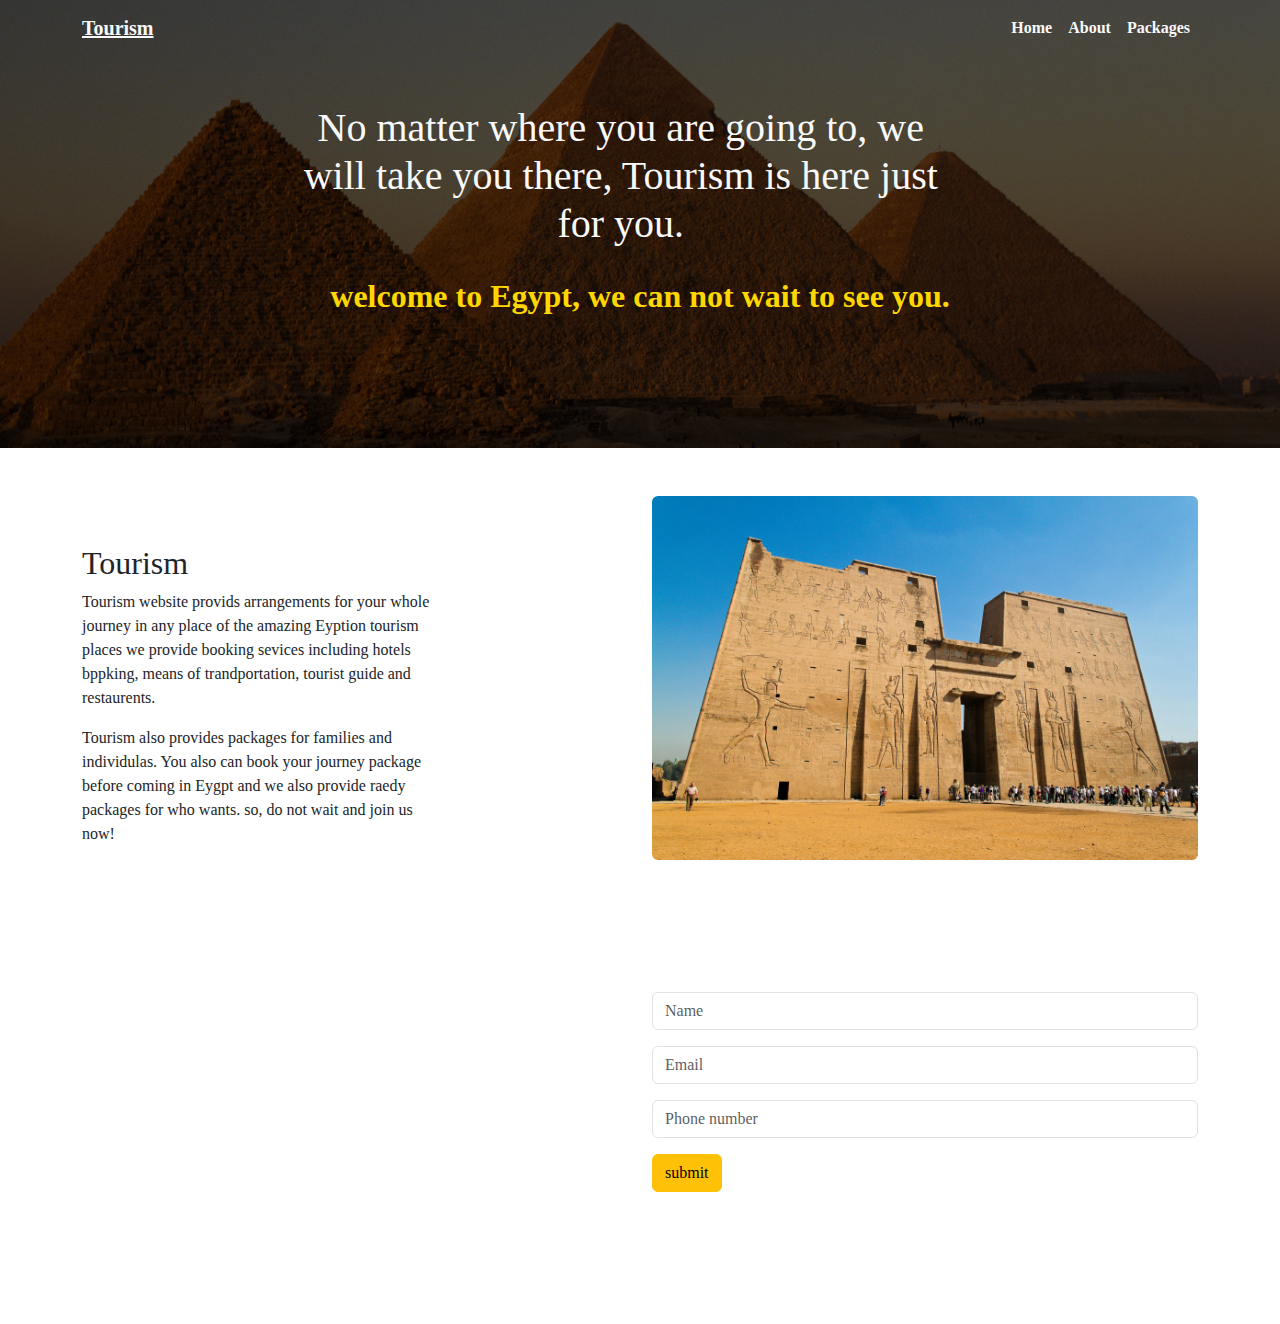
<file: index.html>
<!DOCTYPE html>
<html lang="en">
<head>
    <meta charset="UTF-8">
    <meta name="viewport" content="width=device-width, initial-scale=1.0">
    <title>Tourism</title>
    <link rel="stylesheet" href="https://cdnjs.cloudflare.com/ajax/libs/font-awesome/6.7.2/css/all.min.css" integrity="sha512-Evv84Mr4kqVGRNSgIGL/F/aIDqQb7xQ2vcrdIwxfjThSH8CSR7PBEakCr51Ck+w+/U6swU2Im1vVX0SVk9ABhg==" crossorigin="anonymous" referrerpolicy="no-referrer" />
    <link rel="stylesheet" href="css/package.css">
    <link rel="stylesheet" href="css/style.css">
    <link rel="stylesheet" href="css/about.css">
    <link rel="stylesheet" href="css/bootstrap.min.css">
    <style>
      body{
        font-family:'Times New Roman', Times, serif;
      }
    </style>
</head>
<body>
    <header class="pb-md-5">
        <nav class="navbar navbar-expand-lg">
            <div class="container">
              <a class="navbar-brand text-light fw-bolder text-decoration-underline" href="#">Tourism</a>
              <button class="navbar-toggler" type="button" data-bs-toggle="collapse" data-bs-target="#navbarNavDropdown" aria-controls="navbarNavDropdown" aria-expanded="false" aria-label="Toggle navigation">
                <span class="navbar-toggler-icon"></span>
              </button>
              <div class="collapse navbar-collapse" id="navbarNavDropdown">
                <ul class="navbar-nav ms-auto">
                  <li class="nav-item">
                    <a class="nav-link active text-light fw-bold" aria-current="page" href="index.html">Home</a>
                  </li>
                  <li class="nav-item">
                    <a class="nav-link text-light fw-bold" href="about.html">About</a>
                  </li>
                  <li class="nav-item ">
                    <a class="nav-link text-light fw-bold" href="package.html">Packages</a>
                  </li>
                </ul>
              </div>
            </div>
          </nav>
          <section class="text-center text-light p-md-5 container">
            <div class="row">
              <div class="col offset-2">
                <h1 class="w-75">No matter where you are going to, we will take you there, Tourism is here just for you.</h1>
              </div>
              <p class="py-3 alternate-text shake">welcome to Egypt, we can not wait to see you.</p>
            </div>
          </section>
    </header>
    <section class="container my-5">
      <div class="row">
        <div class="col-lg-4 pt-xl-5">
          <h2>Tourism</h2>
            <p>Tourism website provids arrangements for your whole journey in any place of the amazing Eyption tourism places we provide booking sevices including hotels bppking, means of trandportation, tourist guide and restaurents.</p>
            <p>Tourism also provides packages for families and individulas. You also can book your journey package before coming in Eygpt and we also provide raedy packages for who wants. so, do not wait and join us now!</p>
        </div>
        <div class="col-lg-6 offset-lg-2">
          <img src="imgs/home-photo.jpg" class="img-fluid rounded" alt="monument photo">
        </div>
      </div>
    </section>
    <section class="container mb-5">
      <div class="row">
        <div class="col-md-6">
          <img src="imgs/formImg.webp" class="img-fluid" alt="monument photo">
        </div>
        <div class="col-md-6 my-auto" >
          <form>
            <input type="text" class="form-control mb-3" placeholder="Name">
            <input type="email" class="form-control mb-3" placeholder="Email">
            <input type="tel" class="form-control mb-3" placeholder="Phone number">
            <button type="submit" class="btn btn-warning">submit</button>
          </form>
        </div>
      </div>
    </section>
    <script src="bootstrap.bundle.js"></script>
    <script src="js/main.js"></script>
</body>
</html>
</file>
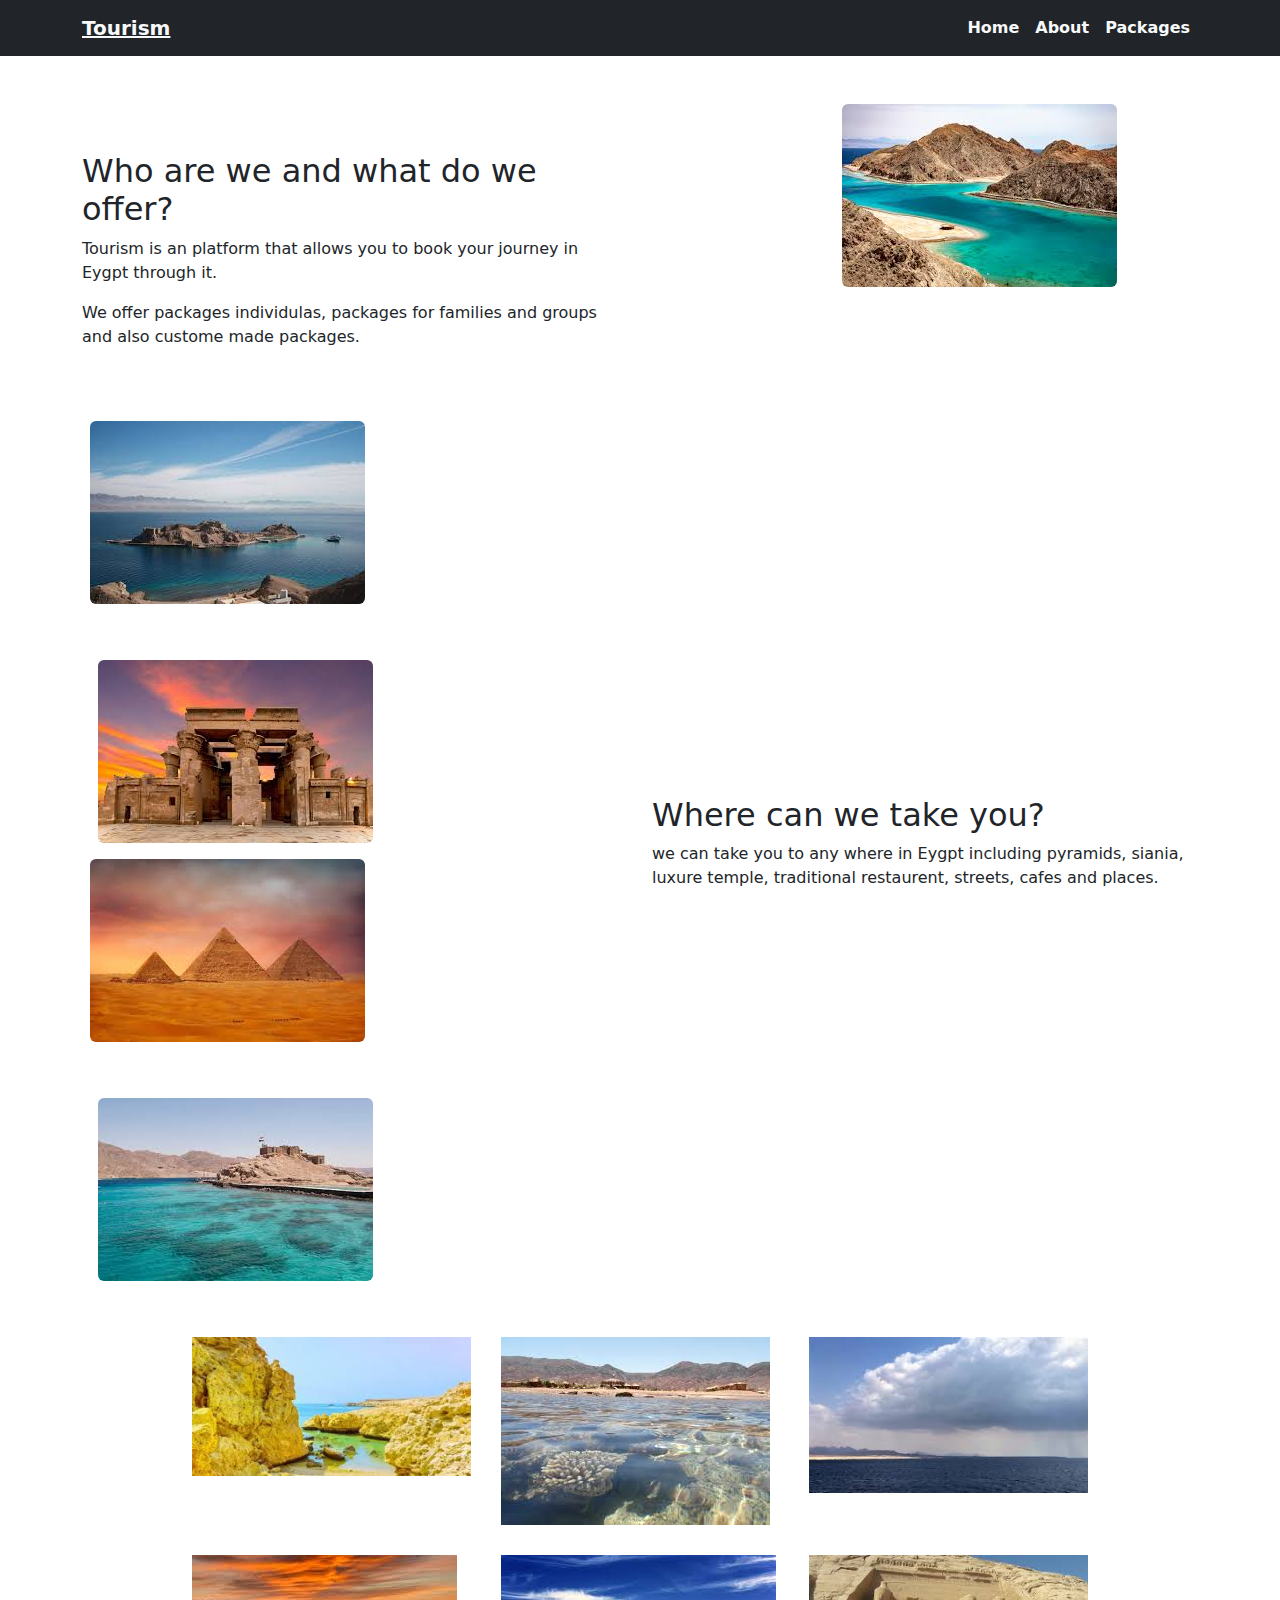
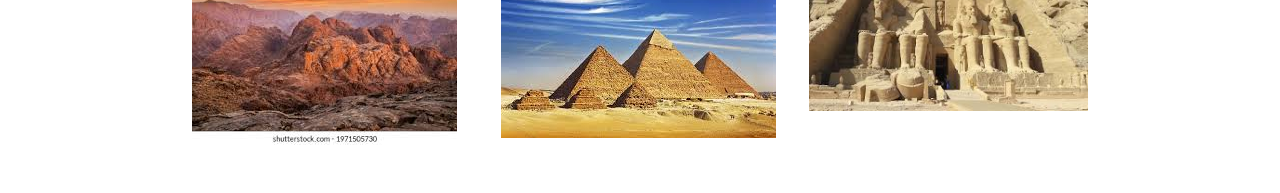
<file: about.html>
<!DOCTYPE html>
<html lang="en">
<head>
    <meta charset="UTF-8">
    <meta name="viewport" content="width=device-width, initial-scale=1.0">
    <title>Tourism</title>
    <link rel="stylesheet" href="https://cdnjs.cloudflare.com/ajax/libs/font-awesome/6.7.2/css/all.min.css" integrity="sha512-Evv84Mr4kqVGRNSgIGL/F/aIDqQb7xQ2vcrdIwxfjThSH8CSR7PBEakCr51Ck+w+/U6swU2Im1vVX0SVk9ABhg==" crossorigin="anonymous" referrerpolicy="no-referrer" />
    <link rel="stylesheet" href="css/bootstrap.min.css">
    <link rel="stylesheet" href="css/about.css">
</head>
</head>
<body>
    <nav class="navbar navbar-expand-lg bg-dark navbar-dark">
        <div class="container">
          <a class="navbar-brand text-light fw-bolder text-decoration-underline" href="#">Tourism</a>
          <button class="navbar-toggler" type="button" data-bs-toggle="collapse" data-bs-target="#navbarNavDropdown" aria-controls="navbarNavDropdown" aria-expanded="false" aria-label="Toggle navigation">
            <span class="navbar-toggler-icon"></span>
          </button>
          <div class="collapse navbar-collapse" id="navbarNavDropdown">
            <ul class="navbar-nav ms-auto">
              <li class="nav-item">
                <a class="nav-link active text-light fw-bold" aria-current="page" href="index.html">Home</a>
              </li>
              <li class="nav-item">
                <a class="nav-link text-light fw-bold" href="about.html">About</a>
              </li>
              <li class="nav-item ">
                <a class="nav-link text-light fw-bold" href="package.html">Packages</a>
              </li>
            </ul>
          </div>
        </div>
      </nav>
      <section class="container my-5">
        <div class="row">
          <div class="col-lg-6 pt-xl-5">
            <h2>Who are we and what do we offer?</h2>
              <p>Tourism is an platform that allows you to book your journey in Eygpt through it.</p>
              <p>We offer packages individulas, packages for families and groups and also custome made packages.</p>
          </div>
          <div class="col-lg-4 offset-lg-2">
            <img src="imgs/aboutImg.jpeg" class="img-fluid rounded" alt="monument photo">
          </div>
        </div>
      </section>
      <section class="container">
        <div class="row">
                <section class="col-xl-6">
                    <div>
                        <img src="imgs/about2.jpeg" class="img-fluid rounded m-2" alt="">
                        <img src="imgs/about4.jpeg" class="img-fluid mt-xl-5 ms-xl-3 m-2 rounded" alt="">
                    </div>
                    <div>
                        <img src="imgs/about3.jpeg" class="img-fluid rounded m-2" alt="">
                        <img src="imgs/about1.jpeg" class="img-fluid mt-xl-5 m-2 ms-xl-3 rounded" alt="">
                    </div>
                  </section>
            <div class="col-xl-6 my-auto">
                <h2>Where can we take you?</h2>
                <p>we can take you to any where in Eygpt including pyramids, siania, luxure temple, traditional restaurent, streets, cafes and places.</p>
            </div>
        </div>
      </section>
      <section class="photos my-5">
        <img src="imgs/slide1.jpeg" class="img-fluid" alt="">
        <img src="imgs/slide2.jpeg" class="img-fluid" alt="">
        <img src="imgs/slide3.jpeg" class="img-fluid" alt="">
        <img src="imgs/slide4.jpeg" class="img-fluid" alt="">
        <img src="imgs/slide5.jpeg" class="img-fluid" alt="">
        <img src="imgs/slide6.jpeg" class="img-fluid" alt="">
      </section>
      <script src="bootstrap.bundle.js"></script>
</body>
</html>
</file>
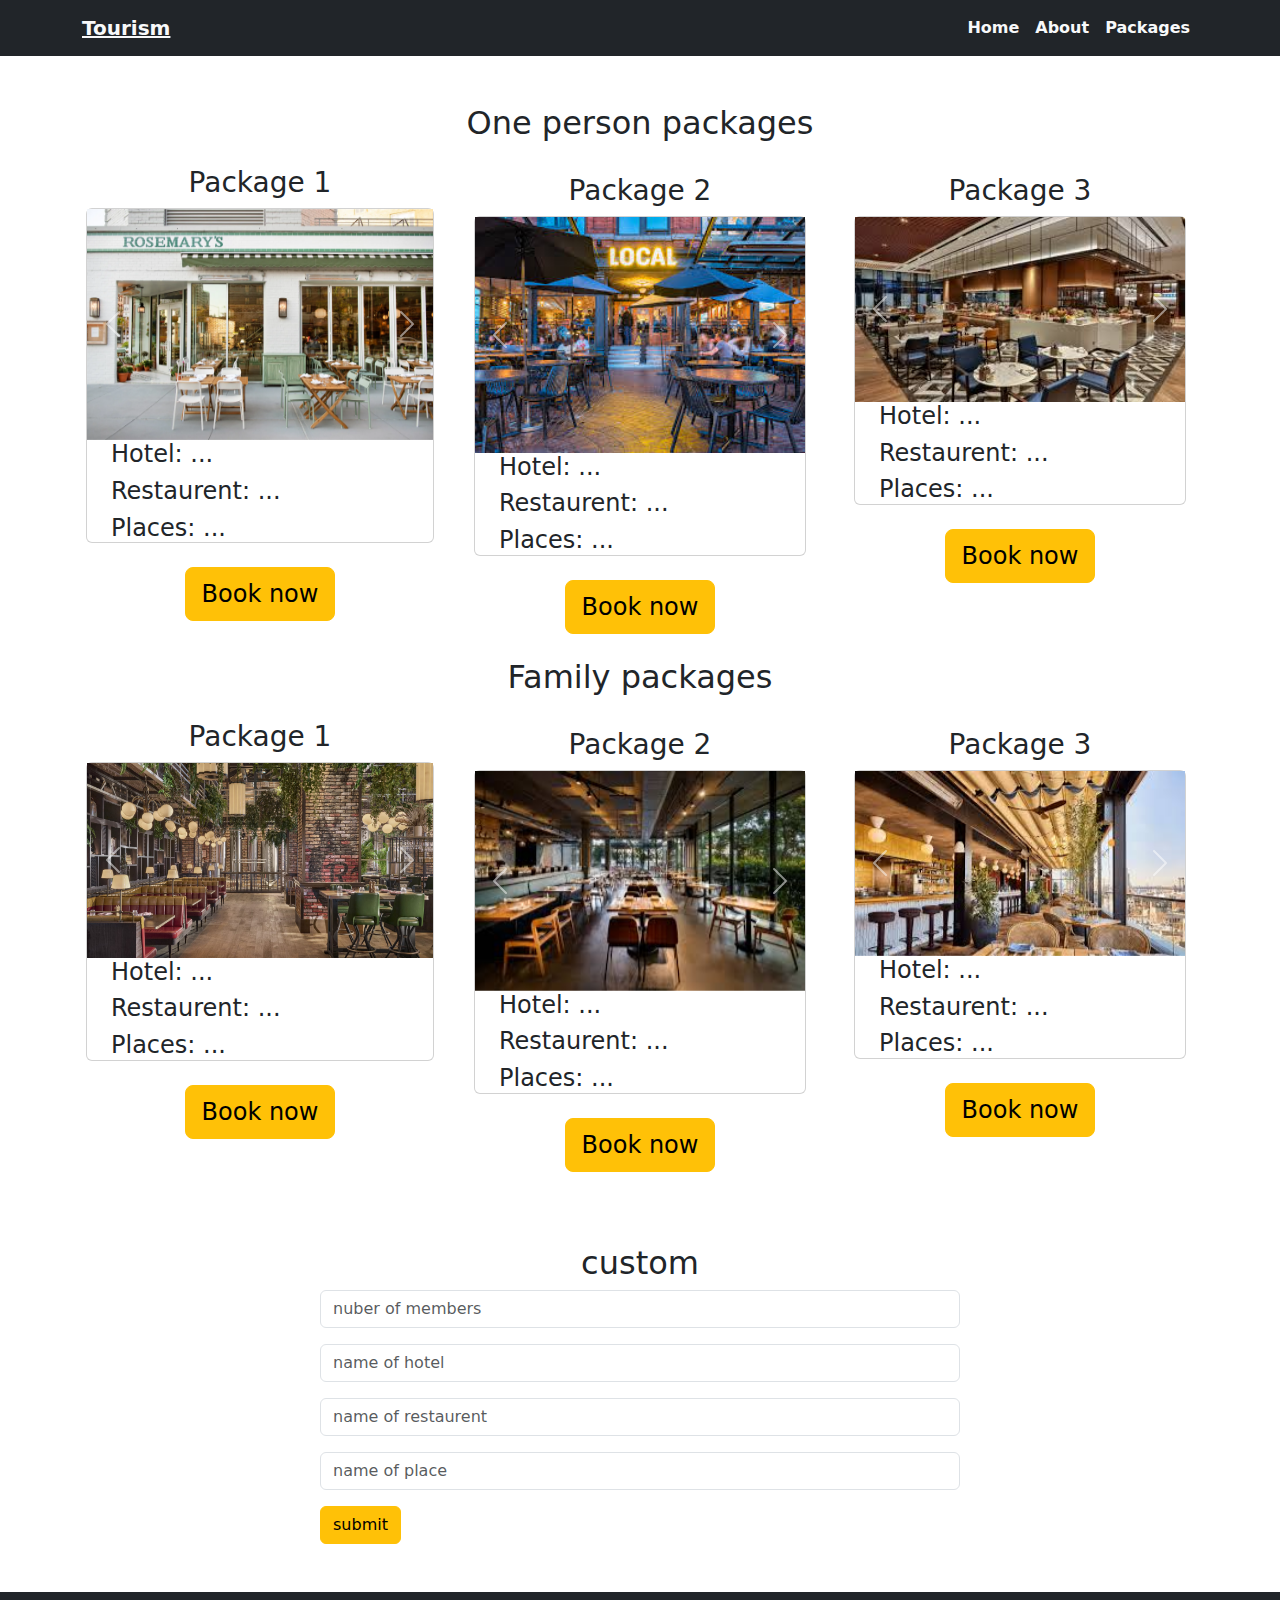
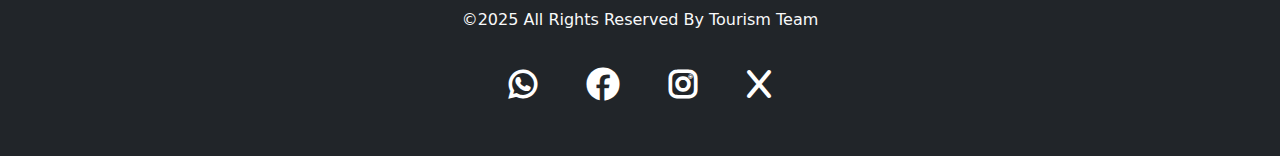
<file: package.html>
<!DOCTYPE html>
<html lang="en">
<head>
    <meta charset="UTF-8">
    <meta name="viewport" content="width=device-width, initial-scale=1.0">
    <title>Tourism</title>
    <link rel="stylesheet" href="https://cdnjs.cloudflare.com/ajax/libs/font-awesome/6.7.2/css/all.min.css" integrity="sha512-Evv84Mr4kqVGRNSgIGL/F/aIDqQb7xQ2vcrdIwxfjThSH8CSR7PBEakCr51Ck+w+/U6swU2Im1vVX0SVk9ABhg==" crossorigin="anonymous" referrerpolicy="no-referrer" />
    <link rel="stylesheet" href="css/package.css">
    <link rel="stylesheet" href="css/bootstrap.min.css">
</head>
<body>
    <nav class="navbar navbar-expand-lg bg-dark navbar-dark">
        <div class="container">
          <a class="navbar-brand text-light fw-bolder text-decoration-underline" href="#">Tourism</a>
          <button class="navbar-toggler" type="button" data-bs-toggle="collapse" data-bs-target="#navbarNavDropdown" aria-controls="navbarNavDropdown" aria-expanded="false" aria-label="Toggle navigation">
            <span class="navbar-toggler-icon"></span>
          </button>
          <div class="collapse navbar-collapse" id="navbarNavDropdown">
            <ul class="navbar-nav ms-auto">
              <li class="nav-item">
                <a class="nav-link active text-light fw-bold" aria-current="page" href="index.html">Home</a>
              </li>
              <li class="nav-item">
                <a class="nav-link text-light fw-bold" href="about.html">About</a>
              </li>
              <li class="nav-item ">
                <a class="nav-link text-light fw-bold" href="package.html">Packages</a>
              </li>
            </ul>
          </div>
        </div>
      </nav>
      <section class="container my-5">
        <h2 class="text-center">One person packages</h2>
        <div class="row">
            <div class="col-lg-4 col-md-6 p-3 d-flex flex-column">
                <h3 class="text-center">Package 1</h3>
                <div class="card">
                    <div class="carousel-inner">
                        <div id="carouselExample" class="carousel slide">
                      <div class="carousel-item active">
                        <img src="imgs/package1-img2.webp" class="d-block w-100" alt="restaurent photo">
                      </div>
                      <div class="carousel-item">
                        <img src="imgs/package1-img3.webp" class="d-block w-100" alt="luxur temple">
                      </div>
                      <div class="carousel-item">
                        <img src="imgs/package1-img1.webp" class="d-block w-100" alt="hotel photo">
                      </div>
                    </div>
                    <button class="carousel-control-prev" type="button" data-bs-target="#carouselExample" data-bs-slide="prev">
                      <span class="carousel-control-prev-icon" aria-hidden="true"></span>
                      <span class="visually-hidden">Previous</span>
                    </button>
                    <button class="carousel-control-next" type="button" data-bs-target="#carouselExample" data-bs-slide="next">
                      <span class="carousel-control-next-icon" aria-hidden="true"></span>
                      <span class="visually-hidden">Next</span>
                    </button>
                  </div>
                  <h4 class="card-text ps-4">Hotel: ...</h4>
                  <h4 class="card-text ps-4">Restaurent: ...</h4>
                  <h4 class="card-text ps-4">Places: ...</h4>
            </div>
            <button class="btn btn-warning btn-lg fs-4 mt-4 align-self-center">Book now</button>
                </div>
            <div class="col-lg-4 col-md-6 p-4 d-flex flex-column">
                <h3 class="text-center">Package 2</h3>
                <div class="card">
                    <div id="carouselExample1" class="carousel slide">
                        <div class="carousel-inner">
                          <div class="carousel-item active">
                            <img src="imgs/package2-img2.webp" class="d-block w-100" alt="restaurent photo">
                          </div>
                          <div class="carousel-item">
                            <img src="imgs/package2-img1.webp" class="d-block w-100" alt="nile rever">
                          </div>
                          <div class="carousel-item">
                            <img src="imgs/package2-img3.webp" class="d-block w-100" alt="hotel photo">
                          </div>
                        </div>
                        <button class="carousel-control-prev" type="button" data-bs-target="#carouselExample1" data-bs-slide="prev">
                          <span class="carousel-control-prev-icon" aria-hidden="true"></span>
                          <span class="visually-hidden">Previous</span>
                        </button>
                        <button class="carousel-control-next" type="button" data-bs-target="#carouselExample1" data-bs-slide="next">
                          <span class="carousel-control-next-icon" aria-hidden="true"></span>
                          <span class="visually-hidden">Next</span>
                        </button>
                      </div>
                      <h4 class="card-text ps-4">Hotel: ...</h4>
                      <h4 class="card-text ps-4">Restaurent: ...</h4>
                      <h4 class="card-text ps-4">Places: ...</h4>
                </div>
                <button class="btn btn-warning btn-lg fs-4 mt-4 align-self-center">Book now</button>
            </div>
            <div class="col-lg-4 col-md-6 p-4 d-flex flex-column">
                <h3 class="text-center">Package 3</h3>
                <div class="card">
                   <div id="carouselExample2" class="carousel slide">
                       <div class="carousel-inner">
                         <div class="carousel-item active">
                           <img src="imgs/package3-img2.webp" class="d-block w-100" alt="restaurent photo">
                         </div>
                         <div class="carousel-item">
                           <img src="imgs/package3-img3.webp" class="d-block w-100" alt="pyramids">
                         </div>
                         <div class="carousel-item">
                           <img src="imgs/package3-img1.webp" class="d-block w-100" alt="hotel photo">
                         </div>
                       </div>
                       <button class="carousel-control-prev" type="button" data-bs-target="#carouselExample2" data-bs-slide="prev">
                         <span class="carousel-control-prev-icon" aria-hidden="true"></span>
                         <span class="visually-hidden">Previous</span>
                       </button>
                       <button class="carousel-control-next" type="button" data-bs-target="#carouselExample2" data-bs-slide="next">
                         <span class="carousel-control-next-icon" aria-hidden="true"></span>
                         <span class="visually-hidden">Next</span>
                       </button>
                     </div>
                     <h4 class="card-text ps-4">Hotel: ...</h4>
                     <h4 class="card-text ps-4">Restaurent: ...</h4>
                     <h4 class="card-text ps-4">Places: ...</h4>
                </div>
                <button class="btn btn-warning btn-lg fs-4 mt-4 align-self-center">Book now</button>
               </div>
           </div>
           <h2 class="text-center">Family packages</h2>
           <div class="row">
            <div class="col-lg-4 col-md-6 p-3 d-flex flex-column">
                <h3 class="text-center">Package 1</h3>
                <div class="card">
                    <div class="carousel-inner">
                        <div id="carouselExample3" class="carousel slide">
                      <div class="carousel-item active">
                        <img src="imgs/package4-img2.webp" class="d-block w-100" alt="restaurent photo">
                      </div>
                      <div class="carousel-item">
                        <img src="imgs/package4-img1.webp" class="d-block w-100" alt="beache">
                      </div>
                      <div class="carousel-item">
                        <img src="imgs/package4-img3.webp" class="d-block w-100" alt="hotel photo">
                      </div>
                    </div>
                    <button class="carousel-control-prev" type="button" data-bs-target="#carouselExample3" data-bs-slide="prev">
                      <span class="carousel-control-prev-icon" aria-hidden="true"></span>
                      <span class="visually-hidden">Previous</span>
                    </button>
                    <button class="carousel-control-next" type="button" data-bs-target="#carouselExample3" data-bs-slide="next">
                      <span class="carousel-control-next-icon" aria-hidden="true"></span>
                      <span class="visually-hidden">Next</span>
                    </button>
                  </div>
                  <h4 class="card-text ps-4">Hotel: ...</h4>
                  <h4 class="card-text ps-4">Restaurent: ...</h4>
                  <h4 class="card-text ps-4">Places: ...</h4>
            </div>
            <button class="btn btn-warning btn-lg fs-4 mt-4 align-self-center">Book now</button>
                </div>
            <div class="col-lg-4 col-md-6 p-4 d-flex flex-column">
                <h3 class="text-center">Package 2</h3>
                <div class="card">
                    <div id="carouselExample4" class="carousel slide">
                        <div class="carousel-inner">
                          <div class="carousel-item active">
                            <img src="imgs/package5-img2.webp" class="d-block w-100" alt="restaurent photo">
                          </div>
                          <div class="carousel-item">
                            <img src="imgs/package5-img3.webp" class="d-block w-100" alt="beache">
                          </div>
                          <div class="carousel-item">
                            <img src="imgs/package5-img1.webp" class="d-block w-100" alt="hotel photo">
                          </div>
                        </div>
                        <button class="carousel-control-prev" type="button" data-bs-target="#carouselExample4" data-bs-slide="prev">
                          <span class="carousel-control-prev-icon" aria-hidden="true"></span>
                          <span class="visually-hidden">Previous</span>
                        </button>
                        <button class="carousel-control-next" type="button" data-bs-target="#carouselExample4" data-bs-slide="next">
                          <span class="carousel-control-next-icon" aria-hidden="true"></span>
                          <span class="visually-hidden">Next</span>
                        </button>
                      </div>
                      <h4 class="card-text ps-4">Hotel: ...</h4>
                      <h4 class="card-text ps-4">Restaurent: ...</h4>
                      <h4 class="card-text ps-4">Places: ...</h4>
                </div>
                <button class="btn btn-warning btn-lg fs-4 mt-4 align-self-center">Book now</button>
            </div>
            <div class="col-lg-4 col-md-6 p-4 d-flex flex-column">
                <h3 class="text-center">Package 3</h3>
                <div class="card">
                   <div id="carouselExample5" class="carousel slide">
                       <div class="carousel-inner">
                         <div class="carousel-item active">
                           <img src="imgs/package6-img2.webp" class="d-block w-100" alt="restaurent photo">
                         </div>
                         <div class="carousel-item">
                           <img src="imgs/package6-img1.webp" class="d-block w-100" alt="siania">
                         </div>
                         <div class="carousel-item">
                           <img src="imgs/package6-img3.webp" class="d-block w-100" alt="hotel photo">
                         </div>
                       </div>
                       <button class="carousel-control-prev" type="button" data-bs-target="#carouselExample5" data-bs-slide="prev">
                         <span class="carousel-control-prev-icon" aria-hidden="true"></span>
                         <span class="visually-hidden">Previous</span>
                       </button>
                       <button class="carousel-control-next" type="button" data-bs-target="#carouselExample5" data-bs-slide="next">
                         <span class="carousel-control-next-icon" aria-hidden="true"></span>
                         <span class="visually-hidden">Next</span>
                       </button>
                     </div>
                     <h4 class="card-text ps-4">Hotel: ...</h4>
                     <h4 class="card-text ps-4">Restaurent: ...</h4>
                     <h4 class="card-text ps-4">Places: ...</h4>
                </div>
                <button class="btn btn-warning btn-lg fs-4 mt-4 align-self-center">Book now</button>
               </div>
           </div>
      </section>
      <section>
        <h2 class="text-center">custom</h2>
        <form class="w-50 mx-auto">
                <input type="number" name="members" id="members" placeholder="nuber of members" class="form-control mb-3">
                <input type="text" name="hotel" id="hotel" placeholder="name of hotel" class="form-control mb-3">
                <input type="text" name="restaurent" id="restaurent" placeholder="name of restaurent" class="form-control mb-3">
                <input type="text" name="place" id="place" placeholder="name of place" class="form-control mb-3">
                <button type="submit" class="btn btn-warning">submit</button>
        </form>
      </section>
      <footer class="bg-dark p-3 mt-5">
        <p class="text-light text-center">&copy;2025 All Rights Reserved By Tourism Team</p>
        <section class="container">
          <div class="row">
            <div class="col">
              <ul>
                <li><a href="#" data-app="whatsapp"><i class="fa-brands fa-whatsapp fw-bolder fs-2"></i></a></li>
                <li><a href="#" data-app="facebook"><i class="fa-brands fa-facebook fw-bolder fs-2"></i></a></li>
                <li><a href="#" data-app="instagram"><i class="fa-brands fa-instagram fw-bolder fs-2"></i></a></li>
                <li><a href="#" data-app="twitter"><i class="fa-solid fa-x fw-bolder fs-2"></i></a></li>
            </ul>
            </div>
          </div>
        </section>
      </footer>
      <script src="bootstrap.bundle.js"></script>
</body>
</html>
</file>
<file: css/package.css>
.container .card {
    cursor: pointer;
    transition: 1s ease;
}

.container .card:hover {
    transform: scale(0.9);
}

footer ul li a {
    position: relative;
    display: inline-block;
    font-size: 1.5rem;
    color: white;
    text-decoration: none;
    transition: color 0.3s ease-in-out;
}

footer ul li a:hover {
    color: #ff9800;
}

footer ul li a::after {
    content: "";
    position: absolute;
    left: 50%;
    bottom: -5px;
    width: 0;
    height: 3px;
    background: #ff9800;
    transition: all 0.4s ease-in-out;
    transform: translateX(-50%);
}

footer ul li a:hover::after {
    width: 100%;
}

footer ul {
    display: flex;
    gap: 20px;
    justify-content: center;
    padding: 20px 0;
}

footer ul li {
    list-style: none;
    transform: scale(1);
    transition: transform 0.3s ease-in-out;
}

footer ul li:hover {
    transform: scale(1.2);
}

footer ul li a {
    position: relative;
    display: inline-block;
    font-size: 20px;
    color: white;
    text-decoration: none;
    transition: color 0.3s ease-in-out, transform 0.2s ease-in-out;
}

footer ul li a:hover {
    color: #ff9800;
    transform: scale(1.1);
}

footer ul li a:active {
    transform: scale(0.9);
}

footer ul li a[data-app="whatsapp"]:hover {
    color: #25D366;
}

footer ul li a[data-app="facebook"]:hover {
    color: #1877F2;
}

footer ul li a[data-app="instagram"]:hover {
    color: #E4405F;
}

footer ul li a[data-app="twitter"]:hover {
    color: #1DA1F2;
}

footer ul {
    display: flex;
    gap: 50px;
    justify-content: center;
    padding: 20px 0;
}
</file>
<file: css/style.css>
header {
    background: linear-gradient(rgba(0, 0, 0, 0.7), rgba(0, 0, 0, 0.7)), url("../imgs/header2.jpg");
    background-position: center;
    background-repeat: no-repeat;
    background-size: cover;
}


@keyframes typing {
    from {
        width: 0;
    }

    to {
        width: 100%;
    }
}

@keyframes blink {
    50% {
        border-color: transparent;
    }
}


@keyframes shake {

    10%,
    90% {
        transform: translateX(-2px);
    }

    20%,
    80% {
        transform: translateX(2px);
    }

    30%,
    50%,
    70% {
        transform: translateX(-4px);
    }

    40%,
    60% {
        transform: translateX(4px);
    }
}

@keyframes fadeInOut {

    0%,
    100% {
        opacity: 0;
    }

    50% {
        opacity: 1;
    }
}

.animated-text {
    font-size: 2rem;
    font-weight: bold;
    color: #FFD700;
    white-space: nowrap;
    overflow: hidden;
    border-right: 3px solid #FFD700;
    display: inline-block;
    animation: typing 3s steps(30, end), blink 0.7s infinite;
}

.shake {
    animation: shake 0.5s;
}

.alternate-text {
    font-size: 2rem;
    font-weight: bold;
    color: #FFD700;
    animation: fadeInOut 6s infinite;
}
</file>
<file: css/about.css>
.photos{
    display: grid;
    grid-template-columns: repeat(auto-fit, minmax(250px,1fr));
    gap: 30px;
    width: 70%;
    margin: auto;
}
.photos img {
    cursor: pointer;
    transition: 1s ease;
    }
.photos img:hover {
    transform: scale(0.9);
    }
</file>
